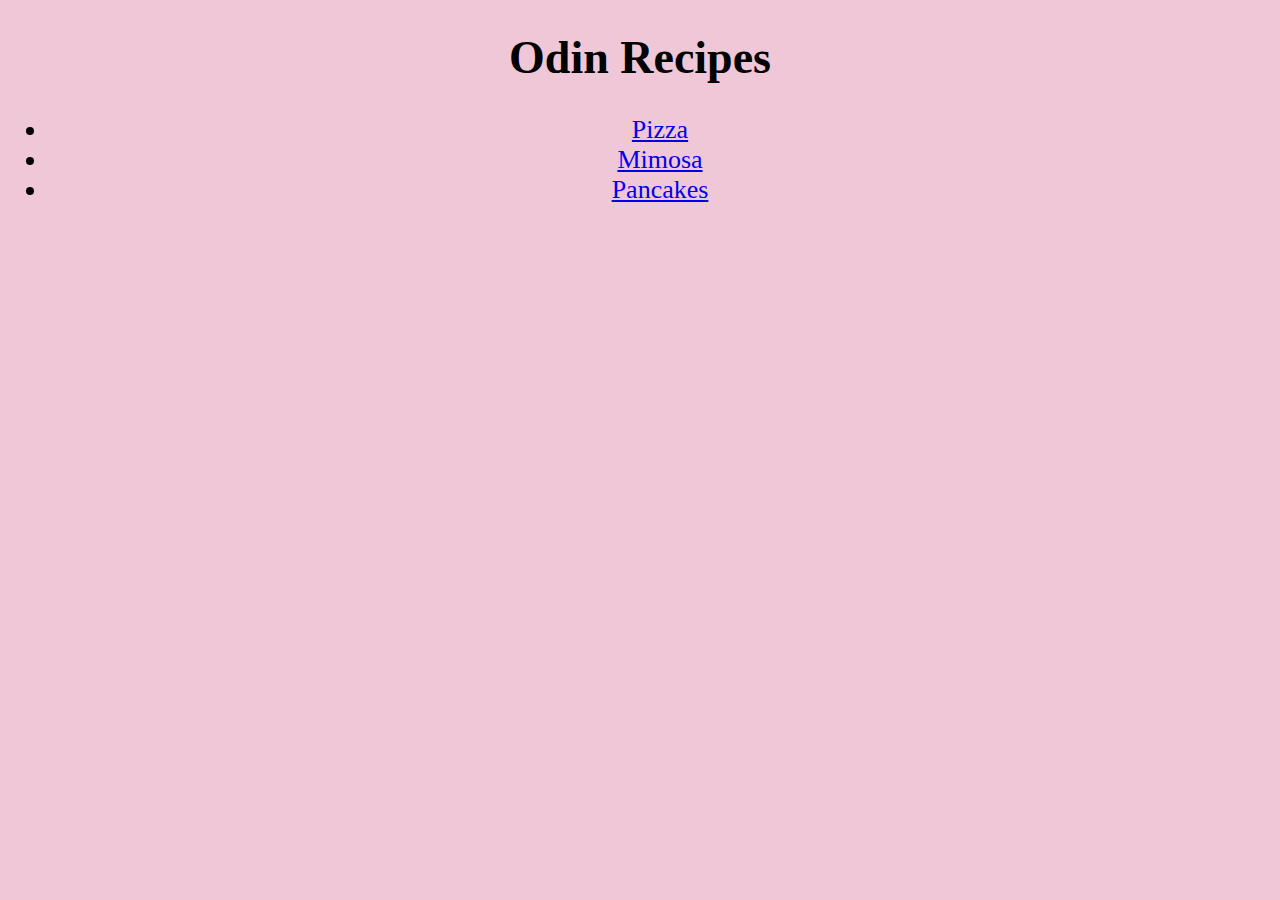
<file: index.html>
<!DOCTYPE html>
<html>
    <head>
        <meta charset="utf-8">
        <title>Odin Recipes</title>
        <link rel="stylesheet" href="./style.css">
    </head>

    <body>
        <h1 class="home-title">Odin Recipes</h1>
        <ul>
            <li class="nav-list"><a href="./recipes/pizza.html">Pizza</a></li>
            <li class="nav-list"><a href="./recipes/mimosa.html">Mimosa</a></li>
            <li class="nav-list"><a href="./recipes/pancake.html">Pancakes</a></li>
        </ul>
        
    </body>
</html>
</file>
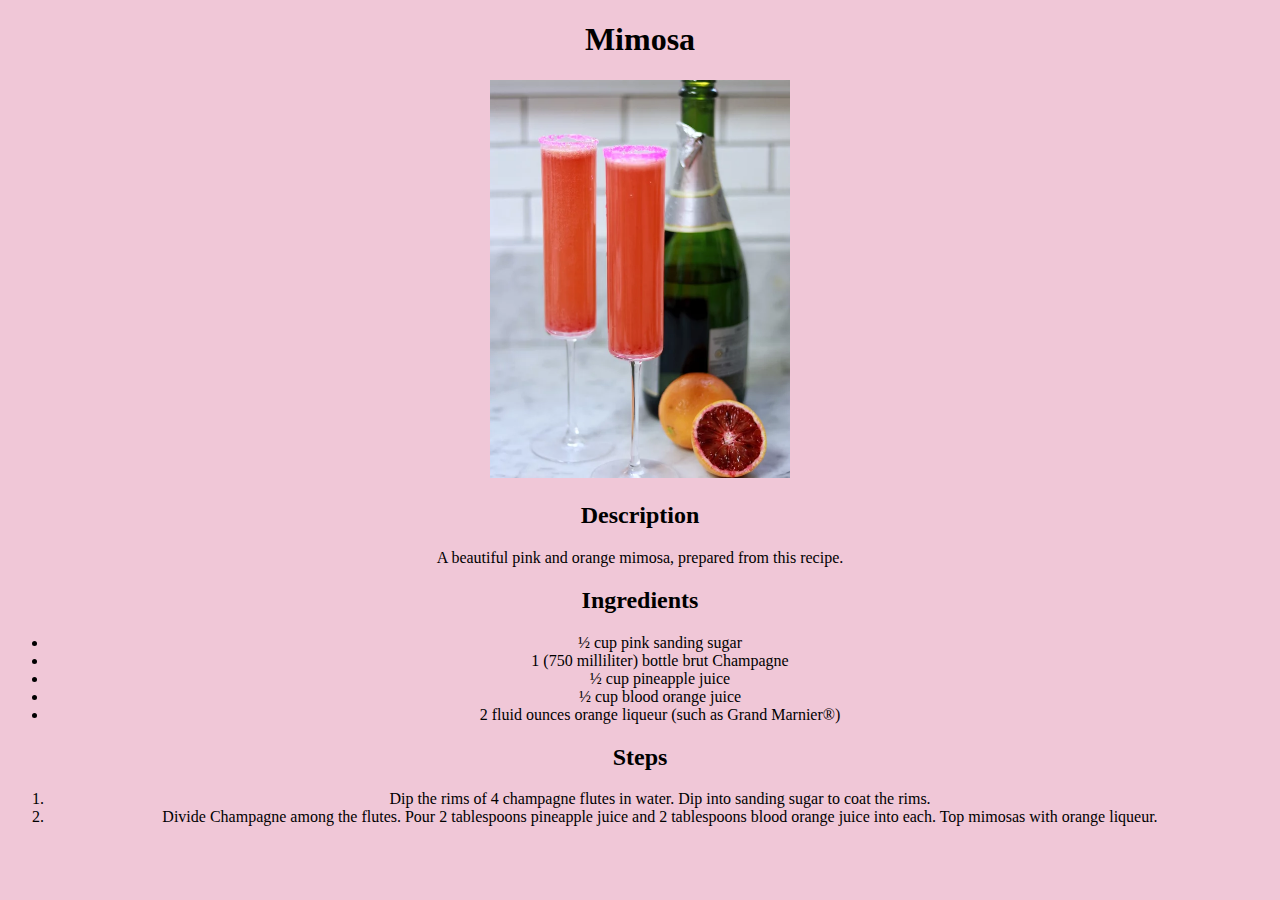
<file: recipes/mimosa.html>
<!DOCTYPE html>
<html>
    <head>
        <meta charset="utf-8">
        <title>Mimosa Recipe</title>
        <link rel="stylesheet" href="../style.css">
    </head>

    <body> 
        <h1>Mimosa</h1>
        <img src="../img/mimosa.webp" alt="A picture of the mimosa" width="300">
        <h2>Description</h2>
            <p>A beautiful pink and orange mimosa, prepared from this recipe.</p>

        <h2>Ingredients</h2>
            <ul>
                <li>½ cup pink sanding sugar</li>
                <li>1 (750 milliliter) bottle brut Champagne</li>
                <li>½ cup pineapple juice </li>
                <li>½ cup blood orange juice </li>
                <li>2 fluid ounces orange liqueur (such as Grand Marnier®) </li>
            </ul>

        <h2>Steps</h2>
            <ol>
                <li>Dip the rims of 4 champagne flutes in water. Dip into sanding sugar to coat the rims.</li>
                <li>Divide Champagne among the flutes. Pour 2 tablespoons pineapple juice and 2 tablespoons blood orange juice into each. Top mimosas with orange liqueur.</li>
            </ol>
    </body>
</html>
</file>
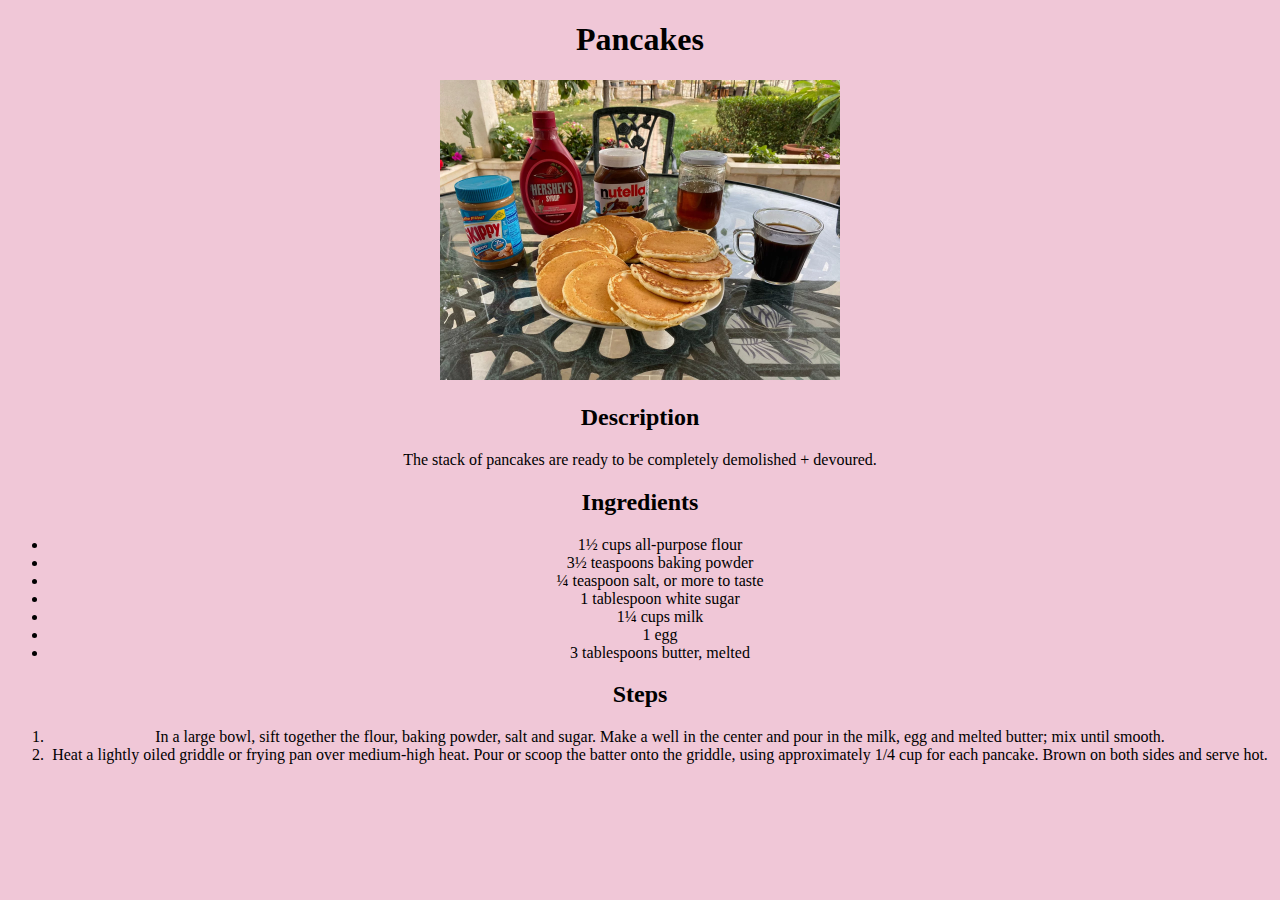
<file: recipes/pancake.html>
<!DOCTYPE html>
<html>
    <head>
        <meta charset="utf-8">
        <title>Pancake Recipe</title>
        <link rel="stylesheet" href="../style.css">
    </head>

    <body> 
        <h1>Pancakes</h1>
        <img src="../img/pancake.webp" alt="A picture of the finished pancakes" width="400">
        <h2>Description</h2>
            <p>The stack of pancakes are ready to be completely demolished + devoured.</p>

        <h2>Ingredients</h2>
            <ul>
                <li>1½ cups all-purpose flour</li>
                <li>3½ teaspoons baking powder</li>
                <li>¼ teaspoon salt, or more to taste</li>
                <li>1 tablespoon white sugar</li>
                <li>1¼ cups milk</li>
                <li>1 egg</li>
                <li>3 tablespoons butter, melted </li>
            </ul>

        <h2>Steps</h2>
            <ol>
                <li>In a large bowl, sift together the flour, baking powder, salt and sugar. Make a well in the center and pour in the milk, egg and melted butter; mix until smooth.</li>
                <li>Heat a lightly oiled griddle or frying pan over medium-high heat. Pour or scoop the batter onto the griddle,
                     using approximately 1/4 cup for each pancake. Brown on both sides and serve hot.</li>
            </ol>
    </body>
</html>
</file>
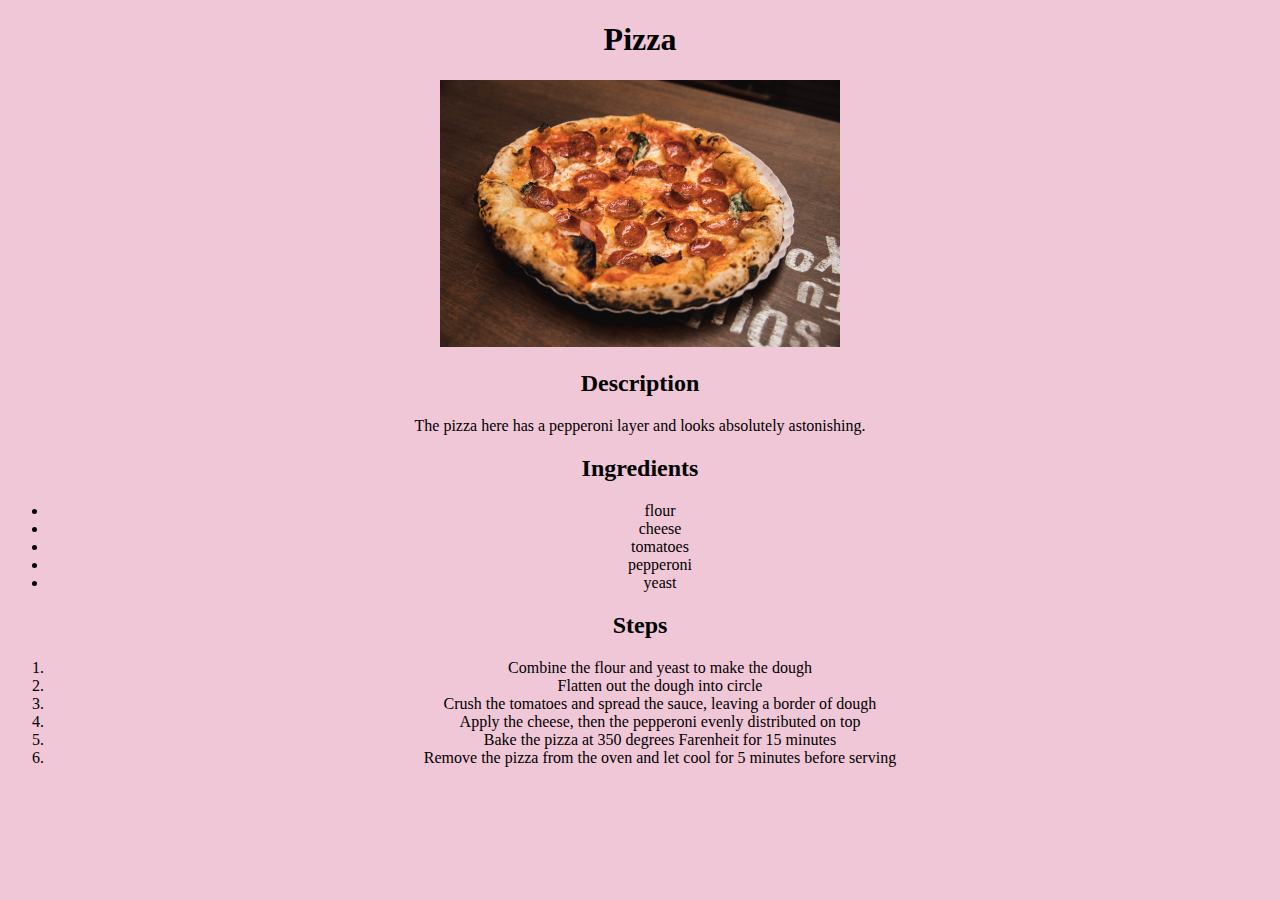
<file: recipes/pizza.html>
<!DOCTYPE html>
<html>
    <head>
        <meta charset="utf-8">
        <title>Pizza Recipe</title>
        <link rel="stylesheet" href="../style.css">
    </head>

    <body> 
        <h1>Pizza</h1>
        <img src="../img/pizza.jpeg" alt="A picture of the finished pizza" width="400">
        <h2>Description</h2>
            <p>The pizza here has a pepperoni layer and looks absolutely astonishing.</p>

        <h2>Ingredients</h2>
            <ul>
                <li>flour</li>
                <li>cheese</li>
                <li>tomatoes</li>
                <li>pepperoni</li>
                <li>yeast</li>
            </ul>

        <h2>Steps</h2>
            <ol>
                <li>Combine the flour and yeast to make the dough</li>
                <li>Flatten out the dough into circle</li>
                <li>Crush the tomatoes and spread the sauce, leaving a border of dough</li>
                <li>Apply the cheese, then the pepperoni evenly distributed on top</li>
                <li>Bake the pizza at 350 degrees Farenheit for 15 minutes</li>
                <li>Remove the pizza from the oven and let cool for 5 minutes before serving</li>
            </ol>
    </body>
</html>
</file>
<file: style.css>
* {
    text-align: center;
}

body {
    background-color: rgba(235, 181, 202, 0.753);
}

.nav-list {
    font-size: 26px;
}

.home-title {
    font-size: 46px;
    
}
</file>
